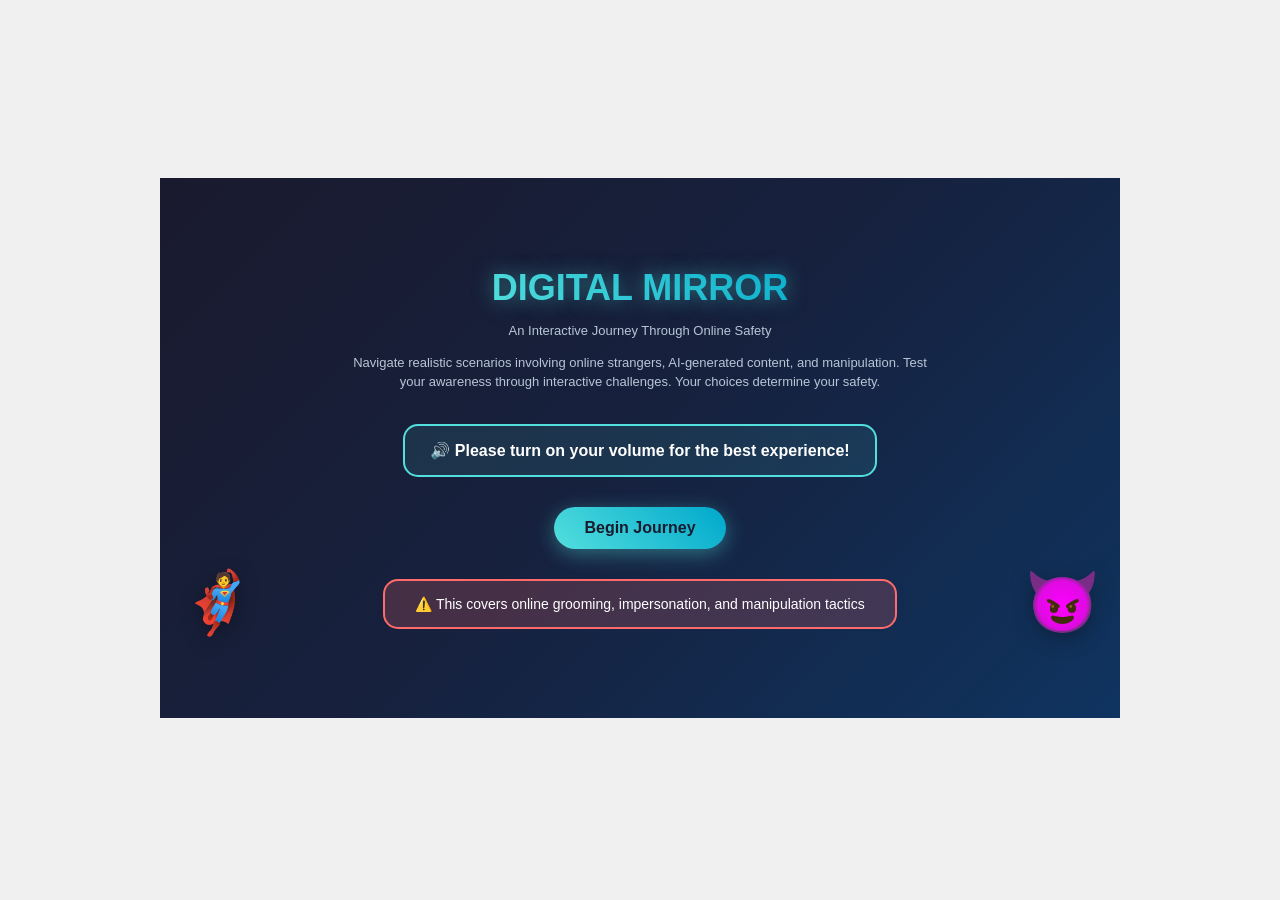
<file: index.html>
<!DOCTYPE html>
<!-- saved from url=(0050)https://fmscmd.com/xdlab/imda/iframe-template.html -->
<html lang="en"><head><meta http-equiv="Content-Type" content="text/html; charset=UTF-8">
        
        <meta name="viewport" content="width=device-width, initial-scale=1, user-scalable=yes">
        <!-- change the title accordingly-->
        <title>Digital Mirror - Online Safety Journey</title>
        
        <style>
            body{
                margin:0;
                padding:0;
                width:100vw;
                height:100vh;
                display:flex;
                justify-content: center;
                align-items: center;
                background:#F0F0F0;
                font-family: Verdana, Geneva, Tahoma, sans-serif;
                overflow:hidden;
            }
            #overlay{
                background:rgba(0,0,0,0.6);
                width:100vw;
                height:100vh;
                display: flex;
                justify-content: center;
                align-items: center;
                position:absolute;
                top:-100vh;
            }
            #overlay div{
                text-align: center;
                color: whitesmoke;
            }
            
            iframe{
                width: 960px;
                height: 540px;
                aspect-ratio: 16/9;
                border:none;
                background-color: aliceblue;
                overflow:hidden;
            }

             @media only screen 
            and (min-device-width: 375px) 
            and (orientation: portrait) { 
               /*show rotate overlay icon*/
                #overlay {
                    top:0;
                }
            }
            @media only screen 
            and (max-width: 767px) and (orientation: landscape) { 
                #container{
                    transform:scale(.6);
                }
            }
        </style>
    </head>
    <body>
        <div id="overlay"><div><svg fill="#ffffff" width="150" height="150" version="1.1" id="Capa_1" xmlns="http://www.w3.org/2000/svg" xmlns:xlink="http://www.w3.org/1999/xlink" viewBox="0 0 214.367 214.367" xml:space="preserve">
       <path d="M202.403,95.22c0,46.312-33.237,85.002-77.109,93.484v25.663l-69.76-40l69.76-40v23.494
           c27.176-7.87,47.109-32.964,47.109-62.642c0-35.962-29.258-65.22-65.22-65.22s-65.22,29.258-65.22,65.22
           c0,9.686,2.068,19.001,6.148,27.688l-27.154,12.754c-5.968-12.707-8.994-26.313-8.994-40.441C11.964,42.716,54.68,0,107.184,0
           S202.403,42.716,202.403,95.22z"></path>
       </svg><h1>Please rotate your screen</h1></div></div>
       <!-- rename your homepage or update the src below --> 
       <div id="container"><iframe src="game.html"></iframe></div>
    
</body></html>
</file>
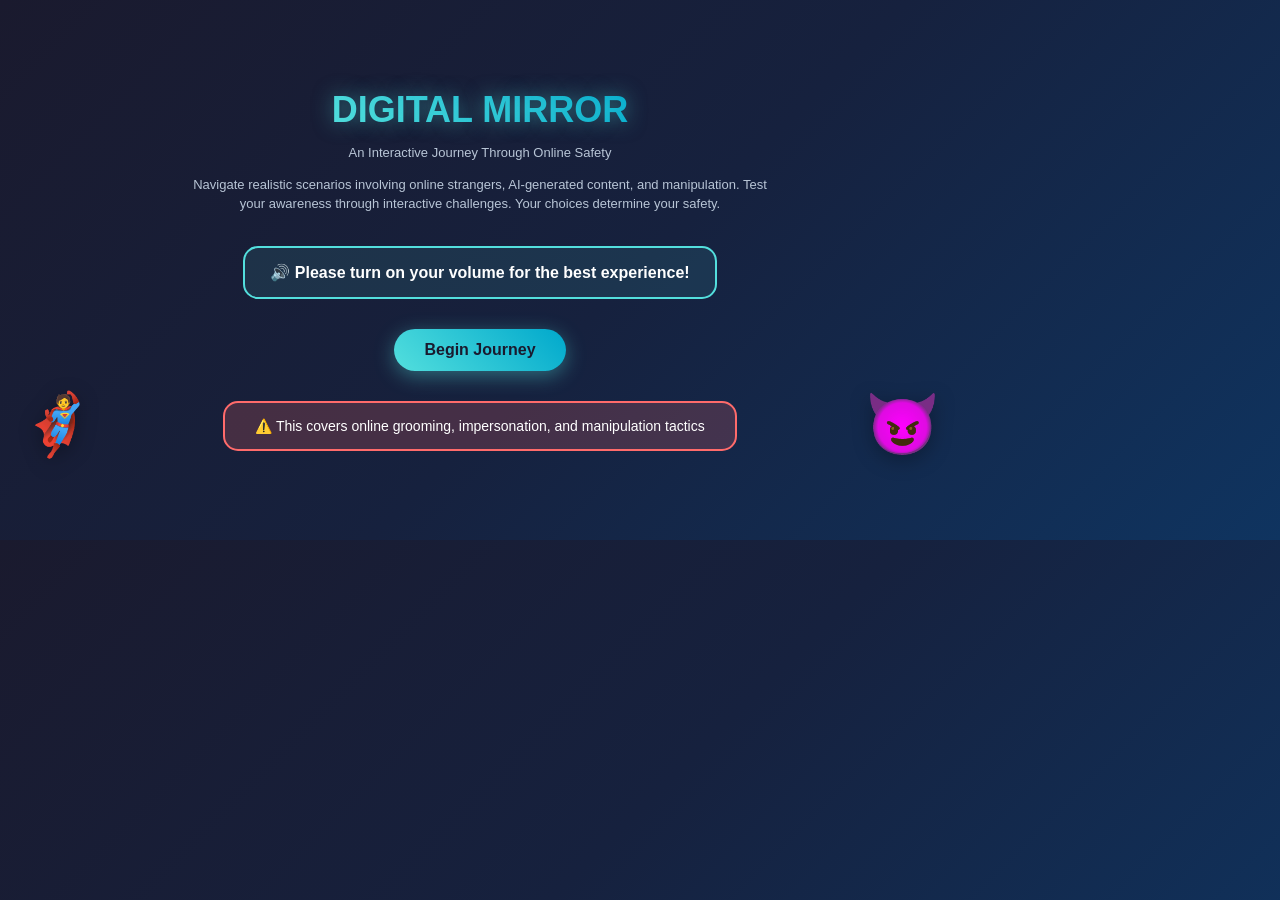
<file: game.html>
<!DOCTYPE html>
<html lang="en">
<head>
<meta charset="UTF-8">
<link href="styles.css" rel="stylesheet" type="text/css">
<meta name="viewport" content="width=device-width, initial-scale=1, user-scalable=yes">
<title>Digital Mirror - Online Safety Journey</title>
<script src="https://code.jquery.com/jquery-3.6.0.min.js"></script>
<script>
// Background Music
const BGM = {
    context: null,
    gainNode: null,
    isPlaying: false,
    oscillators: [],
    initialized: false,
    
    init() {
        if (!this.initialized) {
            try {
                this.context = new (window.AudioContext || window.webkitAudioContext)();
                this.gainNode = this.context.createGain();
                this.gainNode.gain.value = 0.06; // REDUCED volume (was 0.08)
                this.gainNode.connect(this.context.destination);
                this.initialized = true;
            } catch(e) {
                console.log("BGM not available");
            }
        }
    },
    
    start() {
        if (this.isPlaying) return;
        this.isPlaying = true;
        this.playAmbientLoop();
    },
    
    stop() {
        this.isPlaying = false;
        this.oscillators.forEach(osc => {
            try { osc.stop(); } catch(e) {}
        });
        this.oscillators = [];
    },
    
    playAmbientLoop() {
        if (!this.initialized) this.init();
        if (!this.isPlaying || !this.context) return;
        
        const notes = [261.63, 329.63, 392.00, 493.88];
        const playNote = (freq, delay, duration) => {
            setTimeout(() => {
                if (!this.isPlaying || !this.context) return;
                try {
                    const osc = this.context.createOscillator();
                    osc.connect(this.gainNode);
                    osc.frequency.value = freq;
                    osc.type = 'sine';
                    osc.start(this.context.currentTime);
                    osc.stop(this.context.currentTime + duration);
                    this.oscillators.push(osc);
                } catch(e) {
                    // Ignore audio errors
                }
            }, delay);
        };
        
        playNote(notes[0], 0, 2);
        playNote(notes[2], 1000, 2);
        playNote(notes[1], 2000, 2);
        playNote(notes[3], 3000, 2);
        
        setTimeout(() => this.playAmbientLoop(), 5000);
    }
};

// Sound Effects
const AudioManager = {
    context: null,
    initialized: false,
    init() {
        if (!this.initialized) {
            try {
                this.context = new (window.AudioContext || window.webkitAudioContext)();
                this.initialized = true;
            } catch(e) {
                console.log("Audio not available");
            }
        }
    },
    playCorrect() {
        this.playTone(800, 0.1);
        setTimeout(() => this.playTone(1000, 0.1), 100);
        setTimeout(() => this.playTone(1200, 0.15), 200);
    },
    playWrong() {
        this.playTone(300, 0.15, 'sawtooth');
        setTimeout(() => this.playTone(200, 0.2, 'sawtooth'), 100);
    },
    playClick() {
        this.playTone(600, 0.05);
    },
    playSafe() {
        this.playTone(900, 0.1);
        setTimeout(() => this.playTone(1100, 0.15), 80);
    },
    playRisky() {
        this.playTone(250, 0.2, 'square');
        setTimeout(() => this.playTone(200, 0.15, 'square'), 150);
    },
    playSuccess() {
        this.playTone(600, 0.08);
        setTimeout(() => this.playTone(800, 0.08), 80);
        setTimeout(() => this.playTone(1000, 0.08), 160);
        setTimeout(() => this.playTone(1200, 0.2), 240);
    },
    playGameOver() {
        this.playTone(500, 0.15);
        setTimeout(() => this.playTone(400, 0.15), 120);
        setTimeout(() => this.playTone(300, 0.25), 240);
    },
    playTone(frequency, duration, type = 'sine') {
        if (!this.initialized) this.init();
        if (!this.context) return;
        
        try {
            const oscillator = this.context.createOscillator();
            const gainNode = this.context.createGain();
            oscillator.connect(gainNode);
            gainNode.connect(this.context.destination);
            oscillator.frequency.value = frequency;
            oscillator.type = type;
            gainNode.gain.setValueAtTime(0.3, this.context.currentTime);
            gainNode.gain.exponentialRampToValueAtTime(0.01, this.context.currentTime + duration);
            oscillator.start(this.context.currentTime);
            oscillator.stop(this.context.currentTime + duration);
        } catch(e) {
            // Ignore audio errors
        }
    }
};

// Achievements
function saveAchievement(badge) {
    try {
        let saved = JSON.parse(localStorage.getItem('digitalMirrorAchievements') || '[]');
        if (!saved.includes(badge)) {
            saved.push(badge);
            localStorage.setItem('digitalMirrorAchievements', JSON.stringify(saved));
        }
    } catch(e) {}
}

function loadAchievements() {
    try {
        let saved = JSON.parse(localStorage.getItem('digitalMirrorAchievements') || '[]');
        if (saved.length > 0) {
            $('#previous-achievements').show();
            saved.forEach(badge => {
                $('#achievement-list').append('<div class="past-badge">' + badge + '</div>');
            });
        }
    } catch(e) {}
}

// Game State
let stage = "welcome";
let currentScene = 0;
let score = 0;
let safeChoices = 0;
let riskyChoices = 0;
let trustLevel = 100;
let currentStreak = 0;
let bestStreak = 0;
let visitedScenes = [];
let totalDecisions = 0;
let minigamesCompleted = {click: false, sequence: false, socialfeed: false, groupchat: false, dodge: false};

// Scene Data - same as before
const sceneGraph = {
    1: {
        id: 1,
        title: "A Suspicious Friend Request",
        text: "You're scrolling through social media when you receive a friend request from 'Alex_Chen2024'. The profile has professional-looking photos that seem almost TOO perfect, claims to have mutual friends, and shares your exact interests. With AI tools making it easier than ever to create convincing fake profiles, something feels off.",
        hasChat: true,
        chatSpeaker: "alex",
        chatMessages: [
            {from: "alex", text: "Hey there! 😊", delay: 1000},
            {from: "alex", text: "I saw we have a bunch of mutual friends!", delay: 2200},
            {from: "alex", text: "I love your photography posts! Are you a professional?", delay: 3800}
        ],
        hasMinigame: true,
        minigame: {
            type: "click",
            title: "⚠️ Spot the AI-Enhanced Red Flags!",
            instructions: "AI makes fake profiles MORE convincing. Click on ALL the warning signs - including AI-generated content:",
            items: [
                {icon: "🆕", label: "Account created 2 weeks ago", isRedFlag: true},
                {icon: "🤖", label: "Photos look AI-generated (too perfect/unrealistic)", isRedFlag: true},
                {icon: "👥", label: "Mutual friends don't interact with their posts", isRedFlag: true},
                {icon: "🎨", label: "Shares your exact interests (scraped from your profile)", isRedFlag: true},
                {icon: "📝", label: "Generic AI-written bio with no personal details", isRedFlag: true},
                {icon: "🌍", label: "Lists same city as you", isRedFlag: false},
                {icon: "😊", label: "Friendly profile picture", isRedFlag: false},
                {icon: "📱", label: "Active on social media", isRedFlag: false}
            ],
            requiredCorrect: 5,
            bonusPoints: 15
        },
        choices: [
            {text: "Accept the request and reply enthusiastically", points: -5, outcome: "risky", nextScene: 2, chatResponse: "Thanks! I love photography! What kind of stuff do you shoot?"},
            {text: "Politely check their profile more carefully first", points: 10, outcome: "safe", nextScene: 2, chatResponse: "Thanks for reaching out! Let me check out your page first."},
            {text: "Send them a message asking how they found you", points: 5, outcome: "neutral", nextScene: 2, chatResponse: "Hi! How did you find my profile?"},
            {text: "Ignore the request completely", points: 3, outcome: "neutral", nextScene: 2, chatResponse: null}
        ],
        outcomes: {
            risky: {title: "⚠️ AI Makes Catfishing Easier!", text: "AI tools can generate realistic photos, write convincing bios, and scrape your interests in seconds. Scammers use AI to create fake profiles that are harder to detect than ever before."},
            safe: {title: "✅ Smart Move!", text: "AI-generated content is getting more sophisticated. Always verify unknown accounts - scammers now use AI to create convincing fake profiles with realistic photos, personalized messages, and scraped information about you."},
            neutral: {title: "🤔 Cautious Approach", text: "Being cautious is good. AI makes it easier for predators to create convincing fake identities. Learning to spot AI-generated content helps you stay safe."}
        }
    },
    
    2: {
        id: 2,
        title: "The Memory Test",
        text: "Before continuing with Alex, let's test your memory of online safety principles. Remembering these patterns will help you recognize manipulation tactics when they appear.",
        hasChat: false,
        hasMinigame: true,
        minigame: {
            type: "sequence",
            title: "🧠 Safety Pattern Recognition",
            instructions: "Watch the sequence of safety symbols light up, then repeat the pattern exactly. Complete 3 rounds to prove you're paying attention to warning signs!",
            roundsRequired: 3,
            bonusPoints: 20,
            showBeforeGame: true  // Show choice before minigame
        },
        choices: [
            {text: "Start the memory challenge", points: 0, outcome: "safe", nextScene: 11, chatResponse: null}
        ],
        outcomes: {
            safe: {title: "🎯 Memory Strengthened", text: "Strong pattern recognition helps you identify when someone's behavior doesn't add up. Trust these mental warning signals!"}
        }
    },
    
    3: {
        id: 3,
        title: "AI-Powered Personalization Attack",
        text: "After analyzing your public posts with AI, Alex begins asking targeted personal questions. They know your school schedule, your hobbies, even your daily routine - all scraped and analyzed by AI tools. This personalized approach makes the manipulation feel more trustworthy.",
        hasChat: true,
        chatSpeaker: "alex",
        chatMessages: [
            {from: "alex", text: "So where do you go to school?", delay: 900},
            {from: "alex", text: "What time do you usually get home?", delay: 2100},
            {from: "alex", text: "Are your parents around a lot? 😊", delay: 3500}
        ],
        choices: [
            {text: "Answer all their questions honestly", points: -10, outcome: "risky", nextScene: 4, chatResponse: "I go to Central High, usually home by 3pm, parents work late most days."},
            {text: "Give vague answers and change the subject", points: 10, outcome: "safe", nextScene: 4, chatResponse: "I'd rather not share that. Want to talk about photography instead?"},
            {text: "Ask them why they want to know", points: 8, outcome: "safe", nextScene: 4, chatResponse: "That's pretty personal... why do you need to know all that?"},
            {text: "Stop responding entirely", points: 5, outcome: "neutral", nextScene: 4, chatResponse: null}
        ],
        outcomes: {
            risky: {title: "🚨 AI-Enhanced Stalking!", text: "You just gave dangerous info to someone using AI to analyze your profile! Predators use AI to scrape public data, predict your patterns, and ask targeted questions. AI makes surveillance and stalking easier and more effective."},
            safe: {title: "✅ Great Boundaries!", text: "You recognized AI-powered social engineering! Scammers use AI to analyze your posts, learn your habits, and craft personalized messages. The more they know, the more convincing their manipulation becomes."},
            neutral: {title: "🤔 Ghosting Works", text: "When someone uses AI-scraped data to ask overly personal questions, stopping communication is the right choice."}
        }
    },
    
    4: {
        id: 4,
        title: "The Pressure Intensifies",
        text: "Alex isn't taking no for an answer. They're getting more insistent, messaging repeatedly, and using guilt tactics to try to make you feel bad for not sharing personal information.",
        hasChat: true,
        chatSpeaker: "alex",
        chatMessages: [
            {from: "alex", text: "Come on, I thought we were friends!", delay: 800},
            {from: "alex", text: "You're being really paranoid...", delay: 1900},
            {from: "alex", text: "I'm just trying to get to know you better. Why won't you trust me?", delay: 3200}
        ],
        hasMinigame: true,
        minigame: {
            type: "dodge",
            title: "⚡ Catch the Truth!",
            instructions: "Alex is bombarding you with pressure tactics! Use arrow keys ← → to move your basket and catch GREEN truths (healthy boundaries). Avoid RED manipulation (lies/pressure). Collect 8 truths while protecting your 3 lives!",
            duration: 30,
            requiredScore: 8,
            lives: 3,
            bonusPoints: 20
        },
        choices: [
            {text: "Give in to the pressure and share your location", points: -10, outcome: "risky", nextScene: 5, chatResponse: "Okay fine, I live on Maple Street near the mall."},
            {text: "Set firm boundaries and explain why", points: 12, outcome: "safe", nextScene: 6, chatResponse: "I don't share personal info with people I just met online. That's not being paranoid, that's being safe."},
            {text: "Block them immediately without explanation", points: 10, outcome: "safe", nextScene: 7, chatResponse: null},
            {text: "Ask a trusted adult for advice first", points: 15, outcome: "safe", nextScene: 8, chatResponse: null}
        ],
        outcomes: {
            risky: {title: "🚨 Manipulation Success!", text: "Guilt is a manipulation tactic. You gave in to pressure and shared dangerous information. Predators use guilt to break down your boundaries."},
            safe: {title: "✅ Boundaries Maintained!", text: "You recognized manipulation and stood firm. Explaining your reasoning educates them and shows confidence in your decision."}
        }
    },
    
    5: {
        id: 5,
        title: "The Trap Springs",
        text: "After getting your location, Alex immediately escalates. They ask for photos, your exact address, and suggest meeting up 'right now' - all major red flags that this person has dangerous intentions.",
        hasChat: true,
        chatSpeaker: "alex",
        chatMessages: [
            {from: "alex", text: "Perfect! I know that area!", delay: 900},
            {from: "alex", text: "Send me some photos of yourself?", delay: 2100},
            {from: "alex", text: "Actually, I'm nearby now. What's your exact address? Let's meet up!", delay: 3600}
        ],
        choices: [
            {text: "Give them more information", points: -15, outcome: "risky", nextScene: 9, chatResponse: "Sure, I'm at 123 Maple St, apartment 4B."},
            {text: "Realize the danger and block immediately", points: 10, outcome: "safe", nextScene: 10, chatResponse: null},
            {text: "Tell them you're not comfortable and report them", points: 12, outcome: "safe", nextScene: 10, chatResponse: "This is making me very uncomfortable. I'm reporting you."}
        ],
        outcomes: {
            risky: {title: "🚨 EXTREME DANGER!", text: "You gave your exact address to a stranger showing predatory behavior! In real life, this requires immediate action: tell trusted adults, alert authorities, change your routine. This is a stalking situation."},
            safe: {title: "✅ Crisis Averted!", text: "You recognized the escalation and took action. Blocking and reporting are the correct responses when someone shows predatory behavior."}
        }
    },
    
    6: {
        id: 6,
        title: "Explaining Your Boundaries",
        text: "You clearly explained why you won't share personal information. Alex responds with more manipulation, trying different tactics to wear down your defenses.",
        hasChat: true,
        chatSpeaker: "alex",
        chatMessages: [
            {from: "alex", text: "Wow, that's really rude.", delay: 900},
            {from: "alex", text: "I thought you were cool but I guess not.", delay: 2000},
            {from: "alex", text: "Fine, forget I asked. 🙄", delay: 3200}
        ],
        choices: [
            {text: "Apologize and reconsider", points: -10, outcome: "risky", nextScene: 5, chatResponse: "Sorry, maybe I was being too harsh..."},
            {text: "Stand firm and block them", points: 15, outcome: "safe", nextScene: 10, chatResponse: null},
            {text: "Explain one more time calmly", points: 8, outcome: "neutral", nextScene: 7, chatResponse: "I'm not trying to be rude. I'm just being careful online, which is smart."},
            {text: "Screenshot everything and report", points: 15, outcome: "safe", nextScene: 10, chatResponse: null}
        ],
        outcomes: {
            risky: {title: "🚨 Guilt Worked!", text: "They made you doubt yourself! This is manipulation - making YOU feel bad for protecting yourself. Never apologize for healthy boundaries."},
            safe: {title: "✅ Firm Boundaries!", text: "When someone responds to boundaries with guilt-tripping, that confirms they had bad intentions. You did the right thing."},
            neutral: {title: "🤔 Still Engaging", text: "You don't owe manipulators explanations. Sometimes it's better to block without further engagement."}
        }
    },
    
    7: {
        id: 7,
        title: "Continued Harassment",
        text: "Even after you stopped responding, Alex creates new accounts and continues messaging. They're commenting on your posts, finding you on different platforms, and won't take no for an answer.",
        hasChat: true,
        chatSpeaker: "alex",
        chatMessages: [
            {from: "alex", text: "Why are you ignoring me?", delay: 800},
            {from: "alex", text: "I made a new account since you blocked me.", delay: 1900},
            {from: "alex", text: "You can't just ignore people. That's mean.", delay: 3100}
        ],
        choices: [
            {text: "Engage and try to make them stop", points: -5, outcome: "risky", nextScene: 5, chatResponse: "I blocked you because you made me uncomfortable. Please leave me alone."},
            {text: "Block all accounts and report for harassment", points: 15, outcome: "safe", nextScene: 10, chatResponse: null},
            {text: "Tell a trusted adult and show them the messages", points: 15, outcome: "safe", nextScene: 8, chatResponse: null},
            {text: "Document everything and contact authorities", points: 15, outcome: "safe", nextScene: 10, chatResponse: null}
        ],
        outcomes: {
            risky: {title: "⚠️ Feeding the Behavior", text: "Engaging with harassers encourages them. ANY response - even negative - gives them what they want: your attention."},
            safe: {title: "✅ Proper Response!", text: "Creating multiple accounts to contact someone who blocked you is serious harassment. Reporting and documenting is the correct response."}
        }
    },
    
    8: {
        id: 8,
        title: "Getting Help",
        text: "You wisely decided to talk to a trusted adult about the situation. They help you understand this is serious harassment and take appropriate action to protect you.",
        hasChat: false,
        choices: [
            {text: "Work with them to report and document everything", points: 15, outcome: "safe", nextScene: 10, chatResponse: null},
            {text: "Follow their advice on blocking and privacy settings", points: 12, outcome: "safe", nextScene: 10, chatResponse: null},
            {text: "Feel embarrassed and minimize what happened", points: 0, outcome: "neutral", nextScene: 10, chatResponse: null}
        ],
        outcomes: {
            safe: {title: "✅ Asking for Help!", text: "Telling a trusted adult is the RIGHT decision when dealing with online harassment. You recognized when a situation was beyond your ability to handle alone."},
            neutral: {title: "🤔 Don't Minimize", text: "What happened to you was serious. Never feel embarrassed about being targeted by a predator - it's not your fault."}
        }
    },
    
    9: {
        id: 9,
        title: "Dangerous Situation",
        text: "You shared too much information with a stranger. This is now a dangerous real-world situation that requires immediate action from trusted adults and possibly authorities.",
        hasChat: false,
        isEnding: true,
        choices: [
            {text: "Tell parents/guardians immediately", points: 5, outcome: "safe", nextScene: null}
        ],
        outcomes: {
            safe: {title: "⚠️ EMERGENCY RESPONSE NEEDED", text: "In real life: Tell trusted adults immediately, report to authorities with all evidence, change your routines, never go places alone, increase home security. You made dangerous mistakes, but taking immediate action now can help protect you."}
        }
    },
    
    10: {
        id: 10,
        title: "Safety Achieved",
        text: "You successfully protected yourself from an online predator! Your awareness of red flags, strong boundaries, and quick action kept you safe. You also helped protect others by reporting the account.",
        hasChat: false,
        isEnding: true,
        choices: [
            {text: "Review what I learned", points: 10, outcome: "safe", nextScene: null}
        ],
        outcomes: {
            safe: {title: "🎓 Digital Safety Expert!", text: "Congratulations! You demonstrated excellent online safety awareness, maintained firm boundaries under pressure, and protected both yourself and your community. These skills are essential for staying safe online."}
        }
    },
    
    11: {
        id: 11,
        title: "Investigating Alex's AI-Generated Content",
        text: "Before going further, you check Alex's social media more carefully. Looking through their posts, you notice AI-generated photos and text that seem too perfect. Generative AI makes it easy for scammers to create vast amounts of convincing fake content.",
        hasChat: false,
        hasMinigame: true,
        minigame: {
            type: "socialfeed",
            title: "📱 Spot the AI-Generated Fakes!",
            instructions: "Click on the 3 posts that show signs of AI-generated content or manipulation!",
            posts: [
                {name: "Alex Chen", time: "2 hours ago", content: "Just back from Paris! The Eiffel Tower was breathtaking 📸✨", image: "🗼", tags: ["AI-generated travel photo", "New account with expensive trips"], isSuspicious: true},
                {name: "Alex Chen", time: "1 day ago", content: "Morning coffee ☕", image: "☕", tags: [], isSuspicious: false},
                {name: "Alex Chen", time: "3 days ago", content: "I'm passionate about connecting with amazing people in my area! Share your location so we can meet and create memories together!", image: "👥", tags: ["AI-written overly friendly text", "Asking for addresses"], isSuspicious: true},
                {name: "Alex Chen", time: "5 days ago", content: "Beautiful sunset 🌅", image: "🌅", tags: [], isSuspicious: false},
                {name: "Alex Chen", time: "1 week ago", content: "Explore my curated photography collection! Click here for an immersive visual experience: bit.ly/def-not-malware", image: "📸", tags: ["AI-generated marketing copy", "Suspicious shortened links"], isSuspicious: true},
                {name: "Alex Chen", time: "1 week ago", content: "Park walk 🌳", image: "🌳", tags: [], isSuspicious: false}
            ],
            requiredCorrect: 3,
            bonusPoints: 20
        },
        choices: [
            {text: "Continue investigating", points: 0, outcome: "safe", nextScene: 12, chatResponse: null}
        ],
        outcomes: {
            safe: {title: "🔍 AI Detection Skills!", text: "You identified AI-generated content! Scammers use AI to mass-produce fake posts, photos, and text that look realistic. AI makes it cheaper and faster to create fake accounts at scale - one person can now manage hundreds of convincing fake profiles."}
        }
    },
    
    12: {
        id: 12,
        title: "Friends' Warning About AI Deepfakes",
        text: "Your friends create a group chat with urgent information. They discovered Alex is using AI-generated photos and might even attempt voice or video calls with deepfake technology. AI makes impersonation more convincing than ever.",
        hasChat: false,
        hasMinigame: true,
        minigame: {
            type: "groupchat",
            title: "💬 AI Deepfake Warning!",
            instructions: "Read the group chat about AI-powered deception, then answer the questions!",
            messages: [
                {from: "friend1", name: "Sarah", text: "Everyone! Did Alex add you too?", delay: 500},
                {from: "friend2", name: "Mike", text: "Yes! Who is this person??", delay: 1200},
                {from: "friend1", name: "Sarah", text: "I reverse-image searched their photos - they're AI-generated! I've NEVER met them!", delay: 2000},
                {from: "you", name: "You", text: "What?! They said you were friends!", delay: 2800},
                {from: "friend1", name: "Sarah", text: "LIES. They're using AI to create fake profiles. Could even use deepfake video calls!", delay: 3600},
                {from: "friend2", name: "Mike", text: "They asked where I live and my schedule. Classic predator using AI tools.", delay: 4400},
                {from: "alex", name: "Alex", text: "Hey everyone! Let's video chat soon! 😊", delay: 5200},
                {from: "friend1", name: "Sarah", text: "DON'T video call! AI deepfakes can impersonate anyone. Block and report NOW.", delay: 6000}
            ],
            questions: [
                {question: "What AI threat did Sarah discover?", options: [{text: "AI-generated profile photos", isCorrect: true}, {text: "Alex likes AI", isCorrect: false}, {text: "AI translation errors", isCorrect: false}, {text: "AI art posts", isCorrect: false}]},
                {question: "Why is video calling risky here?", options: [{text: "AI deepfakes can fake video calls", isCorrect: true}, {text: "Bad internet connection", isCorrect: false}, {text: "Camera might break", isCorrect: false}, {text: "Too expensive", isCorrect: false}]},
                {question: "What should you do?", options: [{text: "Block immediately - AI makes fakes convincing", isCorrect: true}, {text: "Video call to verify", isCorrect: false}, {text: "Ask more questions", isCorrect: false}, {text: "Ignore the warnings", isCorrect: false}]}
            ],
            bonusPoints: 25
        },
        choices: [
            {text: "Block Alex and warn others about AI threats", points: 15, outcome: "safe", nextScene: 3, chatResponse: null}
        ],
        outcomes: {
            safe: {title: "✅ AI Awareness Saves You!", text: "Your friends identified AI-generated content! Predators now use AI to create fake photos, videos, and even voice calls. Deepfake technology makes it possible to impersonate anyone - never trust video calls from strangers. Always verify through trusted channels first."}
        }
    },
};

// Chat Simulation
function simulateChat(messages, container, speaker, callback) {
    let messageIndex = 0;
    function sendNext() {
        if (messageIndex >= messages.length) {
            if (callback) setTimeout(callback, 400);
            return;
        }
        const msg = messages[messageIndex];
        if (msg.from === "alex" || msg.from === "sarah") {
            showTyping(container);
            setTimeout(() => {
                hideTyping(container);
                addMessage(msg.from, msg.text, container);
                messageIndex++;
                sendNext();
            }, msg.delay || 1000);
        } else {
            addMessage(msg.from, msg.text, container);
            messageIndex++;
            setTimeout(sendNext, 400);
        }
    }
    sendNext();
}

function showTyping(container) {
    const indicator = $("<div class='chat-message alex' id='typing-indicator'><div class='typing-indicator'><div class='typing-dot'></div><div class='typing-dot'></div><div class='typing-dot'></div></div></div>");
    container.append(indicator);
    container.scrollTop(container[0].scrollHeight);
}

function hideTyping(container) {
    container.find("#typing-indicator").remove();
}

function addMessage(from, text, container) {
    const msg = $("<div class='chat-message'></div>").addClass(from);
    msg.append("<div class='message-bubble'>" + text + "</div>");
    container.append(msg);
    container.scrollTop(container[0].scrollHeight);
}

// MINIGAME 1: CLICK TO FIND
function launchClickGame(minigame, onComplete) {
    AudioManager.playClick();
    const overlay = $("<div class='minigame-overlay active'></div>");
    const container = $("<div class='minigame-container'></div>");
    
    container.append("<div class='minigame-title'>" + minigame.title + "</div>");
    container.append("<div class='minigame-instructions'>" + minigame.instructions + "</div>");
    
    const grid = $("<div class='minigame-grid'></div>");
    let correctClicks = 0;
    const clickedItems = new Set();
    const totalRedFlags = minigame.items.filter(i => i.isRedFlag).length;
    
    // SHUFFLE items so red flags aren't all at the top
    const shuffledItems = minigame.items.slice().sort(() => Math.random() - 0.5);
    
    shuffledItems.forEach((item, index) => {
        const itemDiv = $("<div class='minigame-item'></div>");
        itemDiv.append("<div class='minigame-icon'>" + item.icon + "</div>");
        itemDiv.append("<div class='minigame-label'>" + item.label + "</div>");
        
        itemDiv.on("click", function() {
            if (clickedItems.has(index)) return;
            clickedItems.add(index);
            
            if (item.isRedFlag) {
                itemDiv.addClass("correct");
                correctClicks++;
                AudioManager.playCorrect();
                $("#mg-score").text(correctClicks);
                
                if (correctClicks === totalRedFlags) {
                    setTimeout(() => {
                        minigamesCompleted.click = true;
                        completeMinigame(true, minigame, container, onComplete);
                    }, 300); // REDUCED from 600ms
                }
            } else {
                itemDiv.addClass("wrong");
                AudioManager.playWrong();
                setTimeout(() => {
                    itemDiv.removeClass("wrong");
                    clickedItems.delete(index);
                }, 500);
            }
        });
        
        grid.append(itemDiv);
    });
    
    container.append(grid);
    container.append("<div class='minigame-score'>Found: <span id='mg-score'>0</span>/" + totalRedFlags + " red flags</div>");
    overlay.append(container);
    $("body").append(overlay);
}

// MINIGAME 2: SEQUENCE MEMORY
function launchSequenceGame(minigame, onComplete) {
    AudioManager.playClick();
    const overlay = $("<div class='minigame-overlay active'></div>");
    const container = $("<div class='minigame-container'></div>");
    
    container.append("<div class='minigame-title'>" + minigame.title + "</div>");
    container.append("<div class='minigame-instructions'>" + minigame.instructions + "</div>");
    
    const gameArea = $("<div class='sequence-game'></div>");
    const display = $("<div class='sequence-display' id='seq-display'>Get ready...</div>");
    const buttons = $("<div class='sequence-buttons'></div>");
    
    const symbols = ["⚠️", "🚫", "🔒", "👁️"];
    symbols.forEach((symbol, idx) => {
        const btn = $("<button class='sequence-btn' data-idx='" + idx + "'>" + symbol + "</button>");
        buttons.append(btn);
    });
    
    gameArea.append(display, buttons);
    container.append(gameArea);
    overlay.append(container);
    $("body").append(overlay);
    
    let sequence = [];
    let playerSequence = [];
    let roundsWon = 0;
    let isPlaying = false;
    
    function playSequence() {
        isPlaying = true;
        sequence.push(Math.floor(Math.random() * 4));
        $("#seq-display").html("Round " + (roundsWon + 1) + " - Watch the pattern!");
        playerSequence = [];
        
        let delay = 0;
        sequence.forEach((idx) => {
            setTimeout(() => {
                $(".sequence-btn[data-idx='" + idx + "']").addClass("flash");
                AudioManager.playClick();
                setTimeout(() => {
                    $(".sequence-btn[data-idx='" + idx + "']").removeClass("flash");
                }, 500);
            }, delay);
            delay += 900;
        });
        
        setTimeout(() => {
            isPlaying = false;
            $("#seq-display").html("Your turn! Click the pattern in order.");
        }, delay + 600);
    }
    
    $(".sequence-btn").on("click", function() {
        if (isPlaying) return;
        
        const idx = parseInt($(this).data("idx"));
        playerSequence.push(idx);
        AudioManager.playClick();
        
        const currentStep = playerSequence.length - 1;
        if (playerSequence[currentStep] !== sequence[currentStep]) {
            $(".sequence-btn").addClass("wrong");
            AudioManager.playWrong();
            setTimeout(() => {
                $(".sequence-btn").removeClass("wrong");
                $("#seq-display").html("Wrong! Starting over from round 1...");
                sequence = [];
                roundsWon = 0;
                setTimeout(() => playSequence(), 2000);
            }, 800);
            return;
        }
        
        if (playerSequence.length === sequence.length) {
            roundsWon++;
            AudioManager.playCorrect();
            
            if (roundsWon >= minigame.roundsRequired) {
                setTimeout(() => {
                    minigamesCompleted.sequence = true;
                    completeMinigame(true, minigame, container, onComplete);
                }, 700);
            } else {
                $("#seq-display").html("Correct! Round " + (roundsWon + 1) + " coming up...");
                setTimeout(() => playSequence(), 2000);
            }
        }
    });
    
    setTimeout(() => playSequence(), 1500);
}

// MINIGAME 3: DODGE GAME (BASKET VERSION - Catch falling objects)
function launchDodgeGame(minigame, onComplete) {
    AudioManager.playClick();
    const overlay = $("<div class='minigame-overlay active'></div>");
    const container = $("<div class='minigame-container'></div>");
    
    container.append("<div class='minigame-title'>" + minigame.title + "</div>");
    container.append("<div class='minigame-instructions'>" + minigame.instructions.replace('dodge', 'catch').replace('Dodge', 'Catch') + "</div>");
    
    const gameArea = $("<div class='dodge-game'></div>");
    const basket = $("<div class='dodge-player'>🧺</div>"); // BASKET EMOJI
    
    // Hearts display
    const heartsHtml = "<div class='dodge-lives'>" +
        "<span class='heart' id='heart-1'>❤️</span>" +
        "<span class='heart' id='heart-2'>❤️</span>" +
        "<span class='heart' id='heart-3'>❤️</span>" +
        "</div>";
    
    const hud = $("<div class='dodge-hud'>" + heartsHtml + "<div>Truths: <span id='dodge-score'>0</span></div><div>Time: <span id='dodge-time'>" + minigame.duration + "</span></div></div>");
    
    gameArea.append(hud, basket);
    container.append(gameArea);
    overlay.append(container);
    $("body").append(overlay);
    
    let basketX = 50;
    let dodgeScore = 0;
    let timeLeft = minigame.duration;
    let lives = minigame.lives;
    let gameActive = true;
    let fallingObjects = [];
    let keysPressed = {};
    
    // Smooth continuous movement with keyboard
    $(document).on('keydown.dodge', function(e) {
        if (!gameActive) return;
        e.preventDefault();
        keysPressed[e.keyCode] = true;
    });
    
    $(document).on('keyup.dodge', function(e) {
        keysPressed[e.keyCode] = false;
    });
    
    // Continuous movement loop for smooth control
    const moveInterval = setInterval(() => {
        if (!gameActive) return;
        
        if (keysPressed[37]) { // Left arrow
            basketX = Math.max(0, basketX - 2);
            basket.css('left', basketX + '%');
        }
        if (keysPressed[39]) { // Right arrow
            basketX = Math.min(90, basketX + 2);
            basket.css('left', basketX + '%');
        }
    }, 16); // ~60fps
    
    // Spawn objects - EQUAL MIX (50% green, 50% red)
    const spawnInterval = setInterval(() => {
        if (!gameActive) return;
        const isSafe = Math.random() > 0.5; // 50% chance each
        const obj = $("<div class='" + (isSafe ? "dodge-safe-info" : "dodge-threat") + "'></div>");
        const leftPos = Math.random() * 90;
        const fallSpeed = 2500 + Math.random() * 1500;
        
        obj.css({
            left: leftPos + '%',
            top: '-50px'
        });
        obj.data('caught', false); // Mark as not caught yet
        
        gameArea.append(obj);
        fallingObjects.push(obj);
        
        // Animate falling
        obj.animate({top: '450px'}, fallSpeed, 'linear', function() {
            obj.remove();
            const index = fallingObjects.indexOf(obj);
            if (index > -1) fallingObjects.splice(index, 1);
        });
    }, 1000);
    
    // INSTANT collision detection - catches objects as soon as they touch basket
    const checkInterval = setInterval(() => {
        if (!gameActive) return;
        
        const basketPos = basket.position();
        const basketLeft = basketPos.left;
        const basketRight = basketLeft + 80; // basket width
        const basketTop = basketPos.top;
        const basketBottom = basketTop + 60; // basket height
        
        fallingObjects.forEach(obj => {
            if (!obj || !obj.position || obj.data('caught')) return;
            
            const objPos = obj.position();
            const objLeft = objPos.left;
            const objRight = objLeft + (obj.hasClass('dodge-safe-info') ? 30 : 35);
            const objTop = objPos.top;
            const objBottom = objTop + (obj.hasClass('dodge-safe-info') ? 30 : 35);
            
            // Check if object overlaps with basket (INSTANT detection)
            if (objRight > basketLeft && objLeft < basketRight && 
                objBottom > basketTop && objTop < basketBottom) {
                
                obj.data('caught', true); // Mark as caught to prevent double-counting
                
                if (obj.hasClass('dodge-safe-info')) {
                    // GREEN BALL - Add point instantly
                    dodgeScore++;
                    $('#dodge-score').text(dodgeScore);
                    AudioManager.playCorrect();
                    obj.stop().fadeOut(200, function() {
                        obj.remove();
                        const index = fallingObjects.indexOf(obj);
                        if (index > -1) fallingObjects.splice(index, 1);
                    });
                    
                    if (dodgeScore >= minigame.requiredScore) {
                        endDodgeGame(true);
                    }
                } else if (obj.hasClass('dodge-threat')) {
                    // RED BOX - Lose life instantly
                    lives--;
                    // FIXED: Hearts disappear left to right
                    // lives=2 (lost 1) → lose heart-1 (leftmost)
                    // lives=1 (lost 2) → lose heart-2 (middle)
                    // lives=0 (lost 3) → lose heart-3 (rightmost)
                    const heartToLose = 3 - lives;
                    $('#heart-' + heartToLose).addClass('lost');
                    AudioManager.playWrong();
                    obj.stop().fadeOut(200, function() {
                        obj.remove();
                        const index = fallingObjects.indexOf(obj);
                        if (index > -1) fallingObjects.splice(index, 1);
                    });
                    
                    if (lives <= 0) {
                        endDodgeGame(false);
                    }
                }
            }
        });
    }, 16); // Check every frame (~60fps) for instant response
    
    // Timer
    const timerInterval = setInterval(() => {
        if (!gameActive) return;
        timeLeft--;
        $('#dodge-time').text(timeLeft);
        if (timeLeft <= 0) {
            endDodgeGame(dodgeScore >= minigame.requiredScore);
        }
    }, 1000);
    
    function endDodgeGame(success) {
        gameActive = false;
        clearInterval(spawnInterval);
        clearInterval(checkInterval);
        clearInterval(timerInterval);
        clearInterval(moveInterval);
        $(document).off('keydown.dodge');
        $(document).off('keyup.dodge');
        keysPressed = {};
        
        // Clean up all falling objects
        fallingObjects.forEach(obj => obj.stop().remove());
        fallingObjects = [];
        
        if (success) {
            minigamesCompleted.dodge = true;
        }
        
        completeMinigame(success, minigame, container, onComplete);
    }
}

// Complete minigame
function completeMinigame(success, minigame, container, callback) {
    if (success) {
        AudioManager.playSuccess();
        score += minigame.bonusPoints;
        safeChoices++;
    }
    
    const resultDiv = $("<div class='minigame-score " + (success ? "success" : "") + "'></div>");
    resultDiv.html("<div style='font-size: 40px; margin-bottom: 15px;'>" + (success ? "🎉 ✨ 🏆" : "😅 Try Again!") + "</div><div style='font-size: 20px; font-weight: bold; margin-bottom: 10px;'>" + (success ? "Challenge Complete!" : "You can do it!") + "</div><div>" + (success ? "+" + minigame.bonusPoints + " bonus points!" : "Keep trying to pass this challenge.") + "</div>");
    
    const btn = $("<button class='minigame-btn'>" + (success ? "Continue →" : "Retry Challenge") + "</button>");
    btn.on("click", function() {
        AudioManager.playClick();
        if (success) {
            $(".minigame-overlay").remove();
            if (callback) callback();
        } else {
            $(".minigame-overlay").remove();
            if (minigame.type === "click") launchClickGame(minigame, callback);
            else if (minigame.type === "sequence") launchSequenceGame(minigame, callback);
            else if (minigame.type === "dodge") launchDodgeGame(minigame, callback);
        }
    });
    
    resultDiv.append(btn);
    container.find(".minigame-grid, .minigame-score, .dodge-game, .sequence-game, .social-feed-game, .group-chat-game, .feed-counter").remove();
    container.append(resultDiv);
    container.scrollTop(0);
}

// Game Core
$(document).ready(function() {
    loadAchievements();
    
    // Initialize audio IMMEDIATELY on page load
    AudioManager.init();
    BGM.init();
    
    $(document).on("click", ".btn", function() {
        // Resume audio context on first user interaction (browser requirement)
        if (AudioManager.context && AudioManager.context.state === 'suspended') {
            AudioManager.context.resume();
        }
        if (BGM.context && BGM.context.state === 'suspended') {
            BGM.context.resume();
        }
        
        AudioManager.playClick();
        if (stage === "welcome") {
            BGM.start();
            startGame();
        }
    });
    
    $(document).on("click", ".choice-btn, .chat-response-btn", function() {
        AudioManager.playClick();
        handleChoice($(this).data("choice"));
    });
    
    $(document).on("click", ".continue-btn", function() {
        AudioManager.playClick();
        nextScene();
    });
});

function startGame() {
    $("#welcome").fadeOut(500);
    $("#screen").fadeIn(500);
    stage = "playing";
    score = 0;
    safeChoices = 0;
    riskyChoices = 0;
    trustLevel = 100;
    currentStreak = 0;
    bestStreak = 0;
    visitedScenes = [];
    totalDecisions = 0;
    minigamesCompleted = {click: false, dodge: false, sequence: false};
    loadScene(1);
}

function loadScene(sceneId) {
    const scene = sceneGraph[sceneId];
    if (!scene) {
        showResults();
        return;
    }
    
    currentScene = sceneId;
    visitedScenes.push(sceneId);
    
    const progress = (visitedScenes.length / 10) * 100;
    $("#progress-bar-fill").css("width", progress + "%");
    $("#progress-text").html("Scene " + visitedScenes.length);
    
    let html = "<h2 class='scene-title'>" + scene.title + "</h2><p class='scene-text'>" + scene.text + "</p>";
    
    $("#story-content").html(html).scrollTop(0);
    updateTrustMeter();
    
    if (currentStreak >= 2) {
        $("#streak-display").addClass("active").html("🔥 " + currentStreak);
    } else {
        $("#streak-display").removeClass("active");
    }
    
    if (scene.hasChat && scene.chatMessages) {
        const chatContainer = $("<div class='chat-container'></div>");
        const speaker = scene.chatSpeaker || "alex";
        const speakerName = speaker === "sarah" ? "Sarah" : "Alex Chen";
        const avatarClass = speaker === "sarah" ? "chat-avatar sarah" : "chat-avatar";
        
        const header = $("<div class='chat-header'><div class='" + avatarClass + "'>👤</div><div class='chat-info'><div class='chat-name'>" + speakerName + "</div><div class='chat-status'>● Active</div></div></div>");
        const messages = $("<div class='chat-messages'></div>");
        chatContainer.append(header, messages);
        $("#story-content").append(chatContainer);
        
        simulateChat(scene.chatMessages, messages, speaker, function() {
            if (scene.hasMinigame) {
                // LONGER PAUSE before first minigame (3 seconds)
                setTimeout(() => {
                    launchMinigameByType(scene.minigame, () => showChoices(scene));
                }, 3000);
            } else {
                showChoices(scene);
            }
        });
    } else {
        if (scene.hasMinigame) {
            // Check if we should show choices before minigame
            if (scene.minigame.showBeforeGame) {
                showChoices(scene);
            } else {
                // JUMP STRAIGHT INTO MINIGAME (no chat to read)
                launchMinigameByType(scene.minigame, () => showChoices(scene));
            }
        } else {
            showChoices(scene);
        }
    }
}

function launchMinigameByType(minigame, callback) {
    if (minigame.type === "click") launchClickGame(minigame, callback);
    else if (minigame.type === "sequence") launchSequenceGame(minigame, callback);
    else if (minigame.type === "socialfeed") launchSocialFeedGame(minigame, callback);
    else if (minigame.type === "groupchat") launchGroupChatGame(minigame, callback);
    else if (minigame.type === "dodge") launchDodgeGame(minigame, callback);
}

function showChoices(scene) {
    if (scene.hasChat) {
        const responses = $("<div class='chat-responses'></div>");
        scene.choices.forEach((choice, index) => {
            const btn = $("<button class='chat-response-btn' data-choice='" + index + "'><span class='response-icon'>" + (choice.chatResponse ? "💬" : "🚫") + "</span><span>" + choice.text + "</span></button>");
            responses.append(btn);
        });
        $(".chat-container").append(responses);
    } else {
        const choicesDiv = $("<div class='choices'></div>");
        scene.choices.forEach((choice, index) => {
            const btn = $("<button class='choice-btn' data-choice='" + index + "'><span class='choice-icon'>➤</span><span>" + choice.text + "</span></button>");
            choicesDiv.append(btn);
        });
        $("#story-content").append(choicesDiv);
    }
}

function handleChoice(index) {
    const scene = sceneGraph[currentScene];
    const choice = scene.choices[index];
    const outcome = scene.outcomes[choice.outcome];
    
    // Special handling for scene 2 - launch minigame before showing outcome
    if (scene.id === 2 && scene.hasMinigame) {
        $(".choices, .chat-responses").fadeOut(200, function() {
            launchMinigameByType(scene.minigame, () => {
                // After minigame, continue with normal choice handling
                processChoice(scene, choice, outcome);
            });
        });
        return;
    }
    
    // Normal choice processing
    processChoice(scene, choice, outcome);
}

function processChoice(scene, choice, outcome) {
    totalDecisions++;
    score += choice.points;
    
    if (choice.outcome === "safe") {
        safeChoices++;
        currentStreak++;
        if (currentStreak > bestStreak) bestStreak = currentStreak;
        AudioManager.playSafe();
    } else if (choice.outcome === "risky") {
        riskyChoices++;
        currentStreak = 0;
        AudioManager.playRisky();
    } else {
        // Neutral - no streak change, no sound
        currentStreak = 0;
    }
    
    if (choice.outcome === "safe") {
        trustLevel = Math.min(100, trustLevel + 5);
    } else if (choice.outcome === "risky") {
        trustLevel = Math.max(0, trustLevel - 35);  // INCREASED: 3 bad choices = game over
    }
    // NO CHANGE for neutral outcome
    
    updateTrustMeter();
    
    if (trustLevel <= 0) {
        showGameOver();
        return;
    }
    
    if (currentStreak >= 2) {
        $("#streak-display").addClass("active").html("🔥 " + currentStreak);
    } else {
        $("#streak-display").removeClass("active");
    }
    
    if (choice.chatResponse) {
        addMessage("player", choice.chatResponse, $(".chat-messages"));
    }
    
    let emoji = choice.outcome === "safe" ? "🎉 😊 ✨" : (choice.outcome === "risky" ? "😰 ⚠️ 😱" : "🤔 💭 📚");
    
    $(".choices, .chat-responses").fadeOut(300, function() {
        let html = "<div style='font-size: 40px; text-align: center; margin: 20px 0;'>" + emoji + "</div>";
        html += "<div class='outcome-box " + (choice.outcome === "safe" ? "safe" : "") + "'>";
        html += "<div class='outcome-title'>" + outcome.title + "</div>";
        html += "<div class='outcome-text'>" + outcome.text + "</div></div>";
        
        const nextId = choice.nextScene;
        if (scene.isEnding || !nextId) {
            html += "<button class='continue-btn' onclick='showResults()'>View Results →</button>";
        } else {
            html += "<button class='continue-btn' data-next='" + nextId + "'>Continue →</button>";
        }
        
        $(this).html(html).fadeIn(300);
    });
}

function nextScene() {
    const nextId = parseInt($(".continue-btn").data("next"));
    if (nextId) {
        $("#story-content").fadeOut(300, function() {
            loadScene(nextId);
            $(this).fadeIn(300);
        });
    } else {
        showResults();
    }
}

function updateTrustMeter() {
    $("#trust-bar").css("width", trustLevel + "%");
    
    // Add pulse animation when meter changes
    $("#trust-meter").addClass("pulse");
    setTimeout(() => $("#trust-meter").removeClass("pulse"), 300);
    
    if (trustLevel >= 70) {
        $("#trust-bar").removeClass("danger warning");
        $("#trust-status").html("🛡️ Safe (" + trustLevel + "%)").css("color", "#6bff8c");
    } else if (trustLevel >= 40) {
        $("#trust-bar").removeClass("danger").addClass("warning");
        $("#trust-status").html("⚠️ Careful (" + trustLevel + "%)").css("color", "#ffd93d");
    } else {
        $("#trust-bar").removeClass("warning").addClass("danger");
        $("#trust-status").html("🚨 Risk (" + trustLevel + "%)").css("color", "#ff6b6b");
    }
}

function showGameOver() {
    BGM.stop();
    AudioManager.playGameOver();
    const html = "<div class='game-over-overlay'><div class='game-over-content'><div style='font-size: 80px;'>💀 🚨</div><h2>GAME OVER</h2><p>Your safety level dropped to zero.</p><p><strong>Scenes: " + visitedScenes.length + " | Safe Choices: " + safeChoices + "</strong></p><button class='btn' onclick='location.reload()'>Try Again</button></div></div>";
    $("body").append(html);
}

function showResults() {
    BGM.stop();
    AudioManager.playSuccess();
    $("#screen").fadeOut(500, function() {
        let badge, title, emoji, msg;
        
        if (safeChoices >= 8) {
            title = "Safety Master!";
            emoji = "🛡️";
            badge = "🛡️ Digital Safety Master";
            msg = "Outstanding! You navigated every challenge with wisdom and made consistently safe choices!";
        } else if (safeChoices >= 5) {
            title = "Safety Expert!";
            emoji = "🏆";
            badge = "🏆 Online Safety Expert";
            msg = "Excellent work! You demonstrated strong awareness and completed all safety challenges!";
        } else if (safeChoices >= 3) {
            title = "Good Awareness";
            emoji = "👍";
            badge = "👍 Good Safety Awareness";
            msg = "Good job! You completed the challenges and made mostly safe choices.";
        } else {
            title = "Learning Journey";
            emoji = "📚";
            badge = "📚 Safety Learner";
            msg = "You completed the experience! Review the lessons to improve your online safety skills.";
        }
        
        saveAchievement(badge);
        
        let html = "<div style='font-size: 50px; margin: 20px;'>🎉 🏆 ✨</div>";
        html += "<h2>" + emoji + " " + title + "</h2>";
        html += "<div class='final-score'>" + safeChoices + " Safe Choices</div>";
        html += "<p style='font-size: 18px; margin: 20px; color: #b8c5d6;'>" + msg + "</p>";
        
        html += "<div style='margin: 20px; padding: 15px; background: rgba(83, 223, 221, 0.1); border-radius: 15px;'>";
        html += "<strong>🎮 Minigames Completed:</strong><br>";
        html += (minigamesCompleted.click ? "✅" : "❌") + " Red Flags Detection<br>";
        html += (minigamesCompleted.sequence ? "✅" : "❌") + " Memory Challenge<br>";
        html += (minigamesCompleted.socialfeed ? "✅" : "❌") + " Social Media Analysis<br>";
        html += (minigamesCompleted.groupchat ? "✅" : "❌") + " Group Chat Warning<br>";
        html += (minigamesCompleted.dodge ? "✅" : "❌") + " Dodge the Manipulation";
        html += "</div>";
        
        html += "<div class='lesson-box' style='background: rgba(255, 107, 107, 0.1); border: 2px solid #ff6b6b; padding: 20px; margin: 20px auto; max-width: 700px; border-radius: 15px; text-align: left;'>";
        html += "<h4 style='color: #ff6b6b; margin-bottom: 15px;'>🤖 How Gen AI Makes These Threats Worse:</h4>";
        html += "<ul style='list-style: none; padding: 0;'>";
        html += "<li style='margin: 10px 0;'>🎭 <strong>AI-Generated Fakes:</strong> Realistic photos, videos & voices in seconds</li>";
        html += "<li style='margin: 10px 0;'>📊 <strong>Mass Scale:</strong> One person can manage 100s of convincing fake accounts</li>";
        html += "<li style='margin: 10px 0;'>🎯 <strong>Personalization:</strong> AI scrapes your data to craft targeted manipulation</li>";
        html += "<li style='margin: 10px 0;'>🎬 <strong>Deepfakes:</strong> Video calls can be faked - never trust video from strangers</li>";
        html += "<li style='margin: 10px 0;'>⚡ <strong>Speed:</strong> AI creates convincing content instantly, no manual effort</li>";
        html += "<li style='margin: 10px 0;'>🔍 <strong>Protection:</strong> Verify accounts, check for AI-generated content, trust your network</li>";
        html += "</ul>";
        html += "</div>";
        
        if (bestStreak >= 2) {
            html += "<div style='margin: 20px; padding: 15px; background: rgba(255, 217, 61, 0.2); border-radius: 15px; border: 2px solid #ffd93d;'>🔥 Best Streak: " + bestStreak + " safe choices in a row!</div>";
        }
        
        html += "<button class='btn' onclick='location.reload()'>Play Again</button>";
        
        $("#results").html(html).fadeIn(500);
    });
}


// MINIGAME 4: SOCIAL MEDIA FEED
function launchSocialFeedGame(minigame, onComplete) {
    AudioManager.playClick();
    const overlay = $("<div class='minigame-overlay active'></div>");
    const container = $("<div class='minigame-container'></div>");
    container.append("<div class='minigame-title'>" + minigame.title + "</div>");
    container.append("<div class='minigame-instructions'>" + minigame.instructions + "</div>");
    const feedContainer = $("<div class='social-feed-game'></div>");
    let flaggedCount = 0;
    const flaggedPosts = new Set();
    minigame.posts.forEach((post, index) => {
        const postDiv = $("<div class='feed-post'></div>");
        postDiv.append("<div class='feed-post-header'><div style='font-weight:bold'>" + post.name + "</div><div style='font-size:12px;color:#b8c5d6'>" + post.time + "</div></div>");
        postDiv.append("<div class='feed-post-content'>" + post.content + "</div>");
        postDiv.append("<div class='feed-post-image'>" + post.image + "</div>");
        const tagsDiv = $("<div class='feed-post-tags' style='display:none'></div>");
        if (post.tags.length > 0) {
            post.tags.forEach(tag => tagsDiv.append("<span class='feed-tag'>" + tag + "</span>"));
        }
        postDiv.append(tagsDiv);
        postDiv.on("click", function() {
            if (flaggedPosts.has(index)) return;
            if (post.isSuspicious) {
                flaggedPosts.add(index);
                postDiv.addClass("flagged");
                postDiv.find(".feed-post-tags").show();
                flaggedCount++;
                AudioManager.playCorrect();
                $("#feed-counter").text("Flagged: " + flaggedCount + "/" + minigame.requiredCorrect);
                if (flaggedCount === minigame.requiredCorrect) {
                    setTimeout(() => {
                        minigamesCompleted.socialfeed = true;
                        completeMinigame(true, minigame, container, onComplete);
                    }, 500);
                }
            } else {
                postDiv.addClass("wrong");
                AudioManager.playWrong();
                setTimeout(() => postDiv.removeClass("wrong"), 500);
            }
        });
        feedContainer.append(postDiv);
    });
    container.append(feedContainer);
    container.append("<div class='feed-counter' id='feed-counter'>Flagged: 0/" + minigame.requiredCorrect + "</div>");
    overlay.append(container);
    $("body").append(overlay);
}

// MINIGAME 5: GROUP CHAT
function launchGroupChatGame(minigame, onComplete) {
    AudioManager.playClick();
    const overlay = $("<div class='minigame-overlay active'></div>");
    const container = $("<div class='minigame-container'></div>");
    container.append("<div class='minigame-title'>" + minigame.title + "</div>");
    container.append("<div class='minigame-instructions'>" + minigame.instructions + "</div>");
    const chatGame = $("<div class='group-chat-game'></div>");
    const header = $("<div class='group-chat-header'>Friend Group Chat 💬</div>");
    const messagesDiv = $("<div class='group-chat-messages'></div>");
    chatGame.append(header, messagesDiv);
    container.append(chatGame);
    let messageIndex = 0;
    function showNextMessage() {
        if (messageIndex >= minigame.messages.length) {
            setTimeout(() => showQuestions(), 1000);
            return;
        }
        const msg = minigame.messages[messageIndex];
        const messageDiv = $("<div class='group-message'></div>");
        messageDiv.append("<div class='group-message-name'>" + msg.name + "</div>");
        messageDiv.append("<div class='group-message-text'>" + msg.text + "</div>");
        messagesDiv.append(messageDiv);
        messagesDiv.scrollTop(messagesDiv[0].scrollHeight);
        messageIndex++;
        setTimeout(showNextMessage, msg.delay);
    }
    let currentQuestion = 0;
    let correctAnswers = 0;
    function showQuestions() {
        if (currentQuestion >= minigame.questions.length) {
            if (correctAnswers === minigame.questions.length) {
                minigamesCompleted.groupchat = true;
                completeMinigame(true, minigame, container, onComplete);
            } else {
                const resultDiv = $("<div class='minigame-score'></div>");
                resultDiv.html("<div>Try again! " + correctAnswers + "/" + minigame.questions.length + "</div>");
                const btn = $("<button class='minigame-btn'>Retry</button>");
                btn.on("click", function() {
                    $(".minigame-overlay").remove();
                    launchGroupChatGame(minigame, onComplete);
                });
                resultDiv.append(btn);
                chatGame.remove();
                container.append(resultDiv);
            }
            return;
        }
        const question = minigame.questions[currentQuestion];
        const questionDiv = $("<div class='group-chat-question'></div>");
        questionDiv.append("<div style='font-weight:bold;margin-bottom:15px'>Q" + (currentQuestion + 1) + ": " + question.question + "</div>");
        const optionsDiv = $("<div class='group-chat-options'></div>");
        question.options.forEach((option) => {
            const optionDiv = $("<div class='group-chat-option'>" + option.text + "</div>");
            optionDiv.on("click", function() {
                if (option.isCorrect) {
                    optionDiv.addClass("correct");
                    AudioManager.playCorrect();
                    correctAnswers++;
                    setTimeout(() => {
                        questionDiv.remove();
                        currentQuestion++;
                        showQuestions();
                    }, 800);
                } else {
                    optionDiv.addClass("wrong");
                    AudioManager.playWrong();
                    setTimeout(() => optionDiv.removeClass("wrong"), 500);
                }
            });
            optionsDiv.append(optionDiv);
        });
        questionDiv.append(optionsDiv);
        chatGame.append(questionDiv);
    }
    overlay.append(container);
    $("body").append(overlay);
    setTimeout(() => showNextMessage(), 500);
}
</script>
</head>
<body>
<div id="container">
    <div id="welcome">
        <div class="character hero">🦸</div>
        <div class="character villain">😈</div>
        <h1>DIGITAL MIRROR</h1>
        <p>An Interactive Journey Through Online Safety</p>
        <p style="max-width: 600px;">
            Navigate realistic scenarios involving online strangers, AI-generated content, and manipulation. Test your awareness through interactive challenges. Your choices determine your safety.
        </p>
        
        <div style="background: rgba(83, 223, 221, 0.1); border: 2px solid #53dfdd; padding: 15px 25px; border-radius: 15px; margin: 20px 0; max-width: 500px;">
            <strong>🔊 Please turn on your volume for the best experience!</strong>
        </div>
        
        <div id="previous-achievements" style="display: none;">
            <h3>🏆 Your Achievements</h3>
            <div id="achievement-list"></div>
        </div>
        
        <button class="btn">Begin Journey</button>
        <div class="warning">
            ⚠️ This covers online grooming, impersonation, and manipulation tactics
        </div>
    </div>
    
    <div id="screen">
        <div id="progress-bar">
            <div id="progress-bar-label">📊 Progress</div>
            <div id="progress-bar-container">
                <div id="progress-bar-fill"></div>
            </div>
            <div id="progress-text">Scene 0</div>
        </div>
        
        <div id="trust-meter">
            <div class="label">🛡️ Safety</div>
            <div class="bar-container">
                <div class="bar-fill" id="trust-bar"></div>
            </div>
            <div class="status-text" id="trust-status">Safe</div>
        </div>
        
        <div id="streak-display">🔥 0</div>
        
        <div id="story-content"></div>
    </div>
    
    <div id="results"></div>
</div>
</body>
</html>
</file>
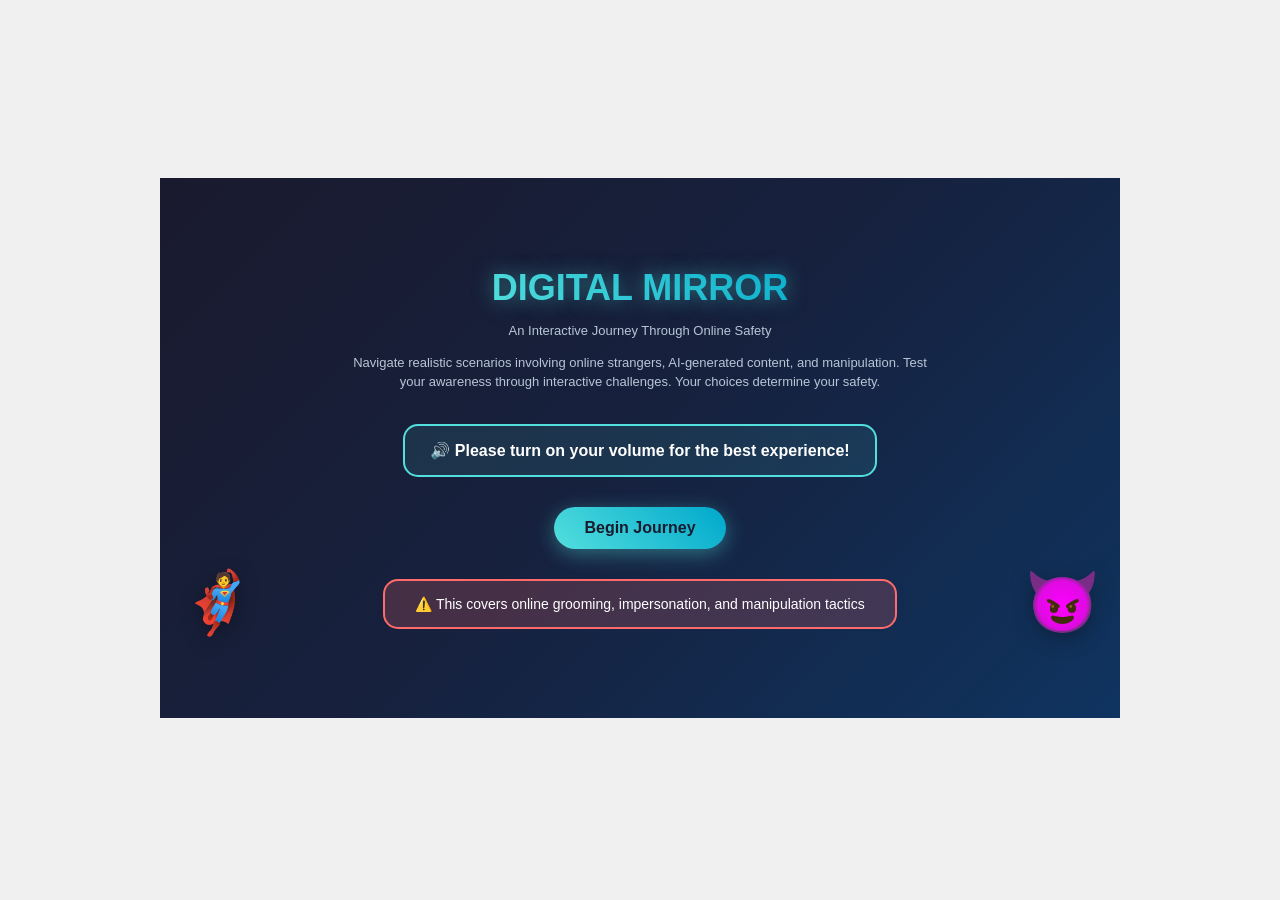
<file: iframe-template.html>
<!DOCTYPE html>
<!-- saved from url=(0050)https://fmscmd.com/xdlab/imda/iframe-template.html -->
<html lang="en"><head><meta http-equiv="Content-Type" content="text/html; charset=UTF-8">
        
        <meta name="viewport" content="width=device-width, initial-scale=1, user-scalable=yes">
        <!-- change the title accordingly-->
        <title>Digital Mirror - Online Safety Journey</title>
        
        <style>
            body{
                margin:0;
                padding:0;
                width:100vw;
                height:100vh;
                display:flex;
                justify-content: center;
                align-items: center;
                background:#F0F0F0;
                font-family: Verdana, Geneva, Tahoma, sans-serif;
                overflow:hidden;
            }
            #overlay{
                background:rgba(0,0,0,0.6);
                width:100vw;
                height:100vh;
                display: flex;
                justify-content: center;
                align-items: center;
                position:absolute;
                top:-100vh;
            }
            #overlay div{
                text-align: center;
                color: whitesmoke;
            }
            
            iframe{
                width: 960px;
                height: 540px;
                aspect-ratio: 16/9;
                border:none;
                background-color: aliceblue;
                overflow:hidden;
            }

             @media only screen 
            and (min-device-width: 375px) 
            and (orientation: portrait) { 
               /*show rotate overlay icon*/
                #overlay {
                    top:0;
                }
            }
            @media only screen 
            and (max-width: 767px) and (orientation: landscape) { 
                #container{
                    transform:scale(.6);
                }
            }
        </style>
    </head>
    <body>
        <div id="overlay"><div><svg fill="#ffffff" width="150" height="150" version="1.1" id="Capa_1" xmlns="http://www.w3.org/2000/svg" xmlns:xlink="http://www.w3.org/1999/xlink" viewBox="0 0 214.367 214.367" xml:space="preserve">
       <path d="M202.403,95.22c0,46.312-33.237,85.002-77.109,93.484v25.663l-69.76-40l69.76-40v23.494
           c27.176-7.87,47.109-32.964,47.109-62.642c0-35.962-29.258-65.22-65.22-65.22s-65.22,29.258-65.22,65.22
           c0,9.686,2.068,19.001,6.148,27.688l-27.154,12.754c-5.968-12.707-8.994-26.313-8.994-40.441C11.964,42.716,54.68,0,107.184,0
           S202.403,42.716,202.403,95.22z"></path>
       </svg><h1>Please rotate your screen</h1></div></div>
       <!-- rename your homepage or update the src below --> 
       <div id="container"><iframe src="game.html"></iframe></div>
    
</body></html>
</file>
<file: styles.css>
* {
    margin: 0;
    padding: 0;
    box-sizing: border-box;
}

body {
    font-family: 'Segoe UI', Tahoma, Geneva, Verdana, sans-serif;
    background: linear-gradient(135deg, #1a1a2e 0%, #16213e 50%, #0f3460 100%);
    color: #fff;
    overflow: hidden;
    display: flex;
    justify-content: center;
    align-items: center;
    width: 960px;
    height: 540px;
}

#container {
    width: 960px;
    height: 540px;
    position: relative;
    overflow: hidden;
}

/* Welcome Screen */
#welcome {
    width: 100%;
    height: 100%;
    display: flex;
    flex-direction: column;
    justify-content: center;
    align-items: center;
    text-align: center;
    padding: 40px 20px;
    overflow-y: auto;
}

.character {
    position: absolute;
    font-size: 60px;
    z-index: 100;
    filter: drop-shadow(0 5px 10px rgba(0,0,0,0.3));
}

.character.hero {
    bottom: 80px;
    left: 20px;
    animation: bounce 2s ease-in-out infinite;
}

.character.villain {
    bottom: 80px;
    right: 20px;
    animation: wiggle 3s ease-in-out infinite;
}

@keyframes bounce {
    0%, 100% { transform: translateY(0) scale(1); }
    50% { transform: translateY(-15px) scale(1.05); }
}

@keyframes wiggle {
    0%, 100% { transform: rotate(-5deg); }
    50% { transform: rotate(5deg); }
}

#welcome h1 {
    font-size: 36px;
    margin-bottom: 12px;
    text-shadow: 0 0 20px rgba(83, 223, 221, 0.5);
    background: linear-gradient(45deg, #53dfdd, #00a8cc);
    -webkit-background-clip: text;
    background-clip: text;
    -webkit-text-fill-color: transparent;
    animation: glow 2s ease-in-out infinite;
}

@keyframes glow {
    0%, 100% { filter: brightness(1); }
    50% { filter: brightness(1.3); }
}

#welcome p {
    font-size: 13px;
    line-height: 1.5;
    max-width: 700px;
    margin-bottom: 12px;
    color: #b8c5d6;
}

#previous-achievements {
    background: rgba(83, 223, 221, 0.1);
    border: 2px solid #53dfdd;
    border-radius: 20px;
    padding: 20px;
    margin: 20px 0;
    max-width: 700px;
}

#previous-achievements h3 {
    color: #53dfdd;
    font-size: 20px;
    margin-bottom: 15px;
}

#achievement-list {
    display: flex;
    flex-wrap: wrap;
    gap: 10px;
    justify-content: center;
}

.past-badge {
    background: linear-gradient(45deg, #ffd93d, #ff8e53);
    padding: 8px 15px;
    border-radius: 20px;
    font-size: 14px;
    box-shadow: 0 3px 10px rgba(255, 217, 61, 0.4);
}

.btn {
    background: linear-gradient(45deg, #53dfdd, #00a8cc);
    border: none;
    padding: 12px 30px;
    font-size: 16px;
    font-weight: bold;
    color: #1a1a2e;
    border-radius: 50px;
    cursor: pointer;
    transition: all 0.3s ease;
    box-shadow: 0 5px 20px rgba(83, 223, 221, 0.4);
    margin: 10px 10px;
}

.btn:hover {
    transform: translateY(-3px);
    box-shadow: 0 8px 30px rgba(83, 223, 221, 0.6);
}

#welcome .warning {
    background: rgba(255, 107, 107, 0.2);
    border: 2px solid #ff6b6b;
    padding: 15px 30px;
    border-radius: 15px;
    margin-top: 20px;
    font-size: 14px;
}

/* Game Screen */
#screen {
    width: 100%;
    height: 100%;
    position: relative;
    display: none;
}

#progress-bar {
    position: absolute;
    top: 10px;
    left: 10px;
    width: calc(50% - 15px);
    background: rgba(0, 0, 0, 0.95);
    border: 2px solid #53dfdd;
    border-radius: 20px;
    z-index: 100;
    padding: 12px 18px;
}

#progress-bar-label {
    font-size: 11px;
    color: #b8c5d6;
    margin-bottom: 6px;
    text-align: center;
}

#progress-bar-container {
    background: rgba(255, 255, 255, 0.1);
    height: 18px;
    border-radius: 12px;
    overflow: hidden;
}

#progress-bar-fill {
    height: 100%;
    width: 0%;
    background: linear-gradient(90deg, #53dfdd, #00a8cc);
    transition: width 0.5s ease;
    border-radius: 12px;
    box-shadow: 0 0 15px rgba(83, 223, 221, 0.8);
}

#progress-text {
    font-size: 10px;
    text-align: center;
    margin-top: 4px;
    color: #53dfdd;
    font-weight: bold;
}

#trust-meter {
    position: absolute;
    top: 10px;
    right: 10px;
    width: calc(50% - 15px);
    background: rgba(0, 0, 0, 0.95);
    border: 2px solid #53dfdd;
    border-radius: 20px;
    z-index: 100;
    padding: 12px 18px;
}

#trust-meter .label {
    font-size: 11px;
    color: #b8c5d6;
    margin-bottom: 6px;
    text-align: center;
}

#trust-meter .bar-container {
    background: rgba(255, 255, 255, 0.1);
    height: 18px;
    border-radius: 12px;
    overflow: hidden;
}

#trust-meter .bar-fill {
    height: 100%;
    width: 100%;
    background: linear-gradient(90deg, #6bff8c, #53dfdd);
    transition: all 0.5s ease;
    border-radius: 12px;
    box-shadow: 0 0 15px rgba(107, 255, 140, 0.5);
}

#trust-meter .bar-fill.danger {
    background: linear-gradient(90deg, #ff6b6b, #ff8e53);
    box-shadow: 0 0 15px rgba(255, 107, 107, 0.5);
}

#trust-meter .bar-fill.warning {
    background: linear-gradient(90deg, #ffd93d, #ff8e53);
    box-shadow: 0 0 15px rgba(255, 217, 61, 0.5);
}

#trust-meter .status-text {
    font-size: 10px;
    text-align: center;
    margin-top: 4px;
    font-weight: bold;
}

#trust-meter.pulse {
    animation: meterPulse 0.3s ease;
}

@keyframes meterPulse {
    0%, 100% { transform: scale(1); }
    50% { transform: scale(1.05); }
}

#streak-display {
    position: absolute;
    top: 95px;
    left: 50%;
    transform: translateX(-50%);
    background: rgba(255, 217, 61, 0.95);
    border: 2px solid #ffd93d;
    padding: 6px 20px;
    border-radius: 15px;
    font-size: 13px;
    font-weight: bold;
    display: none;
    z-index: 100;
}

#streak-display.active {
    display: block;
}

#story-content {
    position: absolute;
    top: 85px;
    left: 0;
    right: 0;
    bottom: 0;
    padding: 20px 30px 50px 30px;
    overflow-y: auto !important;
    overflow-x: hidden;
    -webkit-overflow-scrolling: touch;
}

.scene-title {
    font-size: 22px;
    margin-bottom: 12px;
    color: #fff;
}

.scene-text {
    font-size: 13px;
    line-height: 1.5;
    color: #b8c5d6;
    margin-bottom: 20px;
}

/* Chat */
.chat-container {
    background: rgba(0, 0, 0, 0.7);
    border: 2px solid #53dfdd;
    border-radius: 20px;
    padding: 25px;
    margin: 30px 0;
    max-width: 650px;
    box-shadow: 0 10px 40px rgba(0, 0, 0, 0.5);
}

.chat-header {
    display: flex;
    align-items: center;
    gap: 15px;
    padding-bottom: 15px;
    border-bottom: 2px solid rgba(83, 223, 221, 0.3);
    margin-bottom: 20px;
}

.chat-avatar {
    width: 50px;
    height: 50px;
    border-radius: 50%;
    background: linear-gradient(45deg, #53dfdd, #00a8cc);
    display: flex;
    align-items: center;
    justify-content: center;
    font-size: 24px;
}

.chat-avatar.sarah {
    background: linear-gradient(45deg, #6bff8c, #53dfdd);
}

.chat-info {
    flex: 1;
}

.chat-name {
    font-weight: bold;
    font-size: 16px;
    color: #53dfdd;
}

.chat-status {
    font-size: 12px;
    color: #6bff8c;
}

.chat-messages {
    min-height: 150px;
    max-height: 400px;
    overflow-y: auto;
    margin-bottom: 20px;
    padding-right: 10px;
}

.chat-message {
    display: flex;
    margin-bottom: 15px;
    opacity: 0;
    animation: fadeInMessage 0.5s ease forwards;
}

@keyframes fadeInMessage {
    to { opacity: 1; }
}

.chat-message.alex,
.chat-message.sarah {
    justify-content: flex-start;
}

.chat-message.player {
    justify-content: flex-end;
}

.message-bubble {
    max-width: 80%;
    padding: 12px 18px;
    border-radius: 20px;
    font-size: 15px;
    line-height: 1.5;
    word-wrap: break-word;
}

.chat-message.alex .message-bubble {
    background: rgba(83, 223, 221, 0.2);
    border: 1px solid #53dfdd;
    border-radius: 20px 20px 20px 5px;
}

.chat-message.sarah .message-bubble {
    background: rgba(107, 255, 140, 0.2);
    border: 1px solid #6bff8c;
    border-radius: 20px 20px 20px 5px;
}

.chat-message.player .message-bubble {
    background: linear-gradient(135deg, #0095f6, #00a8cc);
    color: #fff;
    border-radius: 20px 20px 5px 20px;
}

.typing-indicator {
    display: flex;
    gap: 8px;
    padding: 15px 20px;
    background: rgba(83, 223, 221, 0.2);
    border: 1px solid #53dfdd;
    border-radius: 20px 20px 20px 5px;
    max-width: 80px;
}

.typing-dot {
    width: 10px;
    height: 10px;
    border-radius: 50%;
    background: #53dfdd;
    animation: typingDot 1.4s infinite;
}

.typing-dot:nth-child(2) { animation-delay: 0.2s; }
.typing-dot:nth-child(3) { animation-delay: 0.4s; }

@keyframes typingDot {
    0%, 60%, 100% { transform: translateY(0); opacity: 0.4; }
    30% { transform: translateY(-10px); opacity: 1; }
}

.chat-responses {
    display: flex;
    flex-direction: column;
    gap: 12px;
}

.chat-response-btn {
    background: rgba(255, 255, 255, 0.05);
    border: 2px solid #53dfdd;
    padding: 15px 20px;
    text-align: left;
    color: #fff;
    font-size: 15px;
    border-radius: 15px;
    cursor: pointer;
    transition: all 0.3s ease;
    display: flex;
    align-items: center;
    gap: 12px;
}

.chat-response-btn:hover {
    background: rgba(83, 223, 221, 0.2);
    transform: translateX(5px);
}

.response-icon {
    font-size: 20px;
}

/* Mini-games */
.minigame-overlay {
    position: absolute;
    top: 0;
    left: 0;
    width: 100%;
    height: 100%;
    background: rgba(0, 0, 0, 0.97);
    z-index: 1000;
    display: none;
    align-items: center;
    justify-content: center;
    padding: 20px;
}

.minigame-overlay.active {
    display: flex;
}

.minigame-container {
    background: linear-gradient(135deg, #1a1a2e 0%, #16213e 100%);
    border: 3px solid #53dfdd;
    border-radius: 25px;
    padding: 20px;
    max-width: 900px;
    width: 100%;
    box-shadow: 0 20px 60px rgba(0, 0, 0, 0.8);
    max-height: 500px;
    overflow-y: auto;
}

.minigame-title {
    font-size: 22px;
    color: #53dfdd;
    margin-bottom: 10px;
    text-align: center;
    text-shadow: 0 0 20px rgba(83, 223, 221, 0.5);
}

.minigame-instructions {
    background: rgba(83, 223, 221, 0.1);
    padding: 12px 16px;
    border-radius: 15px;
    margin-bottom: 15px;
    font-size: 13px;
    line-height: 1.5;
    border-left: 4px solid #53dfdd;
}

.minigame-grid {
    display: grid;
    grid-template-columns: repeat(auto-fit, minmax(200px, 1fr));
    gap: 15px;
    margin: 20px 0;
}

.minigame-item {
    background: rgba(255, 255, 255, 0.05);
    border: 3px solid #363636;
    border-radius: 15px;
    padding: 20px;
    cursor: pointer;
    transition: all 0.3s ease;
    text-align: center;
    min-height: 130px;
    display: flex;
    flex-direction: column;
    align-items: center;
    justify-content: center;
}

.minigame-item:hover {
    border-color: #53dfdd;
    transform: translateY(-5px);
}

.minigame-item.correct {
    border-color: #6bff8c;
    background: rgba(107, 255, 140, 0.2);
    pointer-events: none;
    animation: celebrate 0.6s ease;
}

@keyframes celebrate {
    0%, 100% { transform: scale(1); }
    50% { transform: scale(1.1) rotate(5deg); }
}

.minigame-item.wrong {
    border-color: #ff6b6b;
    background: rgba(255, 107, 107, 0.2);
    animation: shake 0.5s ease;
}

@keyframes shake {
    0%, 100% { transform: translateX(0); }
    25% { transform: translateX(-10px); }
    75% { transform: translateX(10px); }
}

.minigame-icon {
    font-size: 40px;
    margin-bottom: 10px;
}

.minigame-label {
    font-size: 14px;
    font-weight: bold;
    line-height: 1.3;
}

/* DODGE GAME */
.dodge-game {
    width: 100%;
    max-width: 800px;
    height: 280px;
    background: #000;
    border-radius: 15px;
    position: relative;
    overflow: hidden;
    border: 3px solid #53dfdd;
    margin: 10px auto;
}

.dodge-player {
    width: 80px;
    height: 60px;
    position: absolute;
    bottom: 20px;
    left: 50%;
    transform: translateX(-50%);
    z-index: 10;
    font-size: 60px;
    line-height: 60px;
    text-align: center;
    filter: drop-shadow(0 5px 10px rgba(83, 223, 221, 0.5));
}

.dodge-threat {
    width: 35px;
    height: 35px;
    background: #ff6b6b;
    position: absolute;
    border-radius: 5px;
}

.dodge-safe-info {
    width: 30px;
    height: 30px;
    background: #6bff8c;
    border-radius: 50%;
    position: absolute;
}

.dodge-hud {
    position: absolute;
    top: 10px;
    left: 10px;
    right: 10px;
    display: flex;
    justify-content: space-between;
    align-items: center;
    color: #fff;
    font-size: 18px;
    font-weight: bold;
    z-index: 5;
}

.dodge-lives {
    display: flex;
    gap: 5px;
}

.heart {
    font-size: 24px;
    color: #ff6b6b;
    filter: drop-shadow(0 0 5px rgba(255, 107, 107, 0.8));
    transition: all 0.3s ease;
}

.heart.lost {
    color: #2a2a2a;
    filter: grayscale(100%) opacity(0.3);
    text-shadow: none;
}

/* SEQUENCE GAME */
.sequence-game {
    width: 100%;
    max-width: 600px;
    margin: 20px auto;
}

.sequence-display {
    min-height: 100px;
    background: rgba(0, 0, 0, 0.5);
    border: 3px solid #53dfdd;
    border-radius: 15px;
    padding: 20px;
    margin-bottom: 20px;
    display: flex;
    align-items: center;
    justify-content: center;
    font-size: 24px;
    gap: 10px;
}

.sequence-buttons {
    display: grid;
    grid-template-columns: repeat(4, 1fr);
    gap: 15px;
}

.sequence-btn {
    background: rgba(255, 255, 255, 0.1);
    border: 3px solid #53dfdd;
    border-radius: 15px;
    padding: 30px 20px;
    font-size: 40px;
    cursor: pointer;
    transition: all 0.3s ease;
}

.sequence-btn:hover {
    background: rgba(83, 223, 221, 0.3);
    transform: scale(1.05);
}

.sequence-btn.flash {
    background: rgba(83, 223, 221, 0.8);
    transform: scale(1.1);
}

.sequence-btn.wrong {
    background: rgba(255, 107, 107, 0.5);
    animation: shake 0.5s ease;
}

.minigame-score {
    text-align: center;
    font-size: 18px;
    margin-top: 20px;
    padding: 15px;
    background: rgba(83, 223, 221, 0.1);
    border-radius: 15px;
    border: 2px solid #53dfdd;
}

.minigame-score.success {
    background: rgba(107, 255, 140, 0.2);
    border-color: #6bff8c;
}

.minigame-btn {
    background: linear-gradient(45deg, #53dfdd, #00a8cc);
    border: none;
    padding: 15px 40px;
    font-size: 18px;
    font-weight: bold;
    color: #1a1a2e;
    border-radius: 50px;
    cursor: pointer;
    margin-top: 20px;
}

/* Choices */
.choices {
    display: flex;
    flex-direction: column;
    gap: 15px;
    margin-top: 30px;
}

.choice-btn {
    background: rgba(255, 255, 255, 0.05);
    border: 2px solid #53dfdd;
    padding: 20px;
    text-align: left;
    color: #fff;
    font-size: 16px;
    border-radius: 12px;
    cursor: pointer;
    transition: all 0.3s ease;
    display: flex;
    align-items: center;
    gap: 15px;
}

.choice-btn:hover {
    background: rgba(83, 223, 221, 0.2);
    transform: translateX(10px);
}

.choice-icon {
    font-size: 24px;
}

.outcome-box {
    background: rgba(255, 107, 107, 0.1);
    border: 2px solid #ff6b6b;
    padding: 25px;
    margin: 25px 0;
    border-radius: 15px;
}

.outcome-box.safe {
    background: rgba(107, 255, 140, 0.1);
    border-color: #6bff8c;
}

.outcome-title {
    font-size: 22px;
    font-weight: bold;
    margin-bottom: 15px;
}

.outcome-text {
    font-size: 16px;
    line-height: 1.6;
}

.continue-btn {
    margin-top: 20px;
    margin-bottom: 40px;
    background: rgba(83, 223, 221, 0.2);
    border: 2px solid #53dfdd;
    padding: 15px 30px;
    color: #fff;
    font-size: 16px;
    border-radius: 12px;
    cursor: pointer;
    font-weight: bold;
    transition: all 0.3s ease;
}

.continue-btn:hover {
    background: rgba(83, 223, 221, 0.3);
    transform: translateY(-2px);
}

/* Results */
#results {
    display: none;
    position: absolute;
    top: 0;
    left: 0;
    right: 0;
    bottom: 0;
    padding: 50px 30px;
    text-align: center;
    overflow-y: auto;
}

#results h2 {
    font-size: 30px;
    margin-bottom: 12px;
    background: linear-gradient(45deg, #53dfdd, #00a8cc);
    -webkit-background-clip: text;
    background-clip: text;
    -webkit-text-fill-color: transparent;
}

.final-score {
    font-size: 52px;
    font-weight: bold;
    margin: 15px 0;
    text-shadow: 0 0 30px rgba(83, 223, 221, 0.5);
}

.lesson-box {
    background: rgba(255, 255, 255, 0.05);
    border: 2px solid #53dfdd;
    padding: 25px;
    margin: 25px auto;
    border-radius: 15px;
    text-align: left;
    max-width: 800px;
}

.lesson-box h4 {
    color: #53dfdd;
    margin-bottom: 15px;
    font-size: 20px;
}

.lesson-box ul {
    list-style: none;
}

.lesson-box li {
    padding: 10px 0;
    padding-left: 30px;
    position: relative;
}

.lesson-box li:before {
    content: '✓';
    position: absolute;
    left: 0;
    color: #6bff8c;
    font-weight: bold;
}

.achievement-badge {
    display: inline-block;
    background: linear-gradient(45deg, #ffd93d, #ff8e53);
    padding: 10px 20px;
    border-radius: 25px;
    margin: 8px;
    font-size: 16px;
}

/* Game Over */
.game-over-overlay {
    position: absolute;
    top: 0;
    left: 0;
    width: 100%;
    height: 100%;
    background: rgba(0, 0, 0, 0.95);
    z-index: 1000;
    display: flex;
    justify-content: center;
    align-items: center;
}

.game-over-content {
    text-align: center;
    padding: 30px;
    max-width: 600px;
}

.game-over-content h2 {
    font-size: 40px;
    color: #ff6b6b;
    margin-bottom: 15px;
}

.game-over-content p {
    font-size: 14px;
    color: #b8c5d6;
    margin-bottom: 15px;
}

/* Screen scaling is handled by the iframe template */

/* SOCIAL FEED AND GROUP CHAT MINIGAMES */
.social-feed-game {
    width: 100%;
    max-width: 600px;
    margin: 20px auto;
    background: rgba(0, 0, 0, 0.8);
    border: 3px solid #53dfdd;
    border-radius: 20px;
    padding: 20px;
    max-height: 500px;
    overflow-y: auto;
}

.feed-post {
    background: rgba(255, 255, 255, 0.05);
    border: 2px solid #363636;
    border-radius: 15px;
    padding: 20px;
    margin-bottom: 15px;
    cursor: pointer;
    transition: all 0.3s ease;
}

.feed-post:hover {
    border-color: #53dfdd;
    transform: translateY(-3px);
}

.feed-post-header {
    display: flex;
    justify-content: space-between;
    margin-bottom: 15px;
}

.feed-post-name {
    font-weight: bold;
}

.feed-post-time {
    font-size: 12px;
    color: #b8c5d6;
}

.feed-post-content {
    margin-bottom: 12px;
    line-height: 1.5;
}

.feed-post-image {
    width: 100%;
    height: 150px;
    background: linear-gradient(135deg, #1a1a2e, #16213e);
    border-radius: 10px;
    display: flex;
    align-items: center;
    justify-content: center;
    font-size: 40px;
    margin-bottom: 12px;
}

.feed-post-tags {
    display: flex;
    gap: 8px;
    flex-wrap: wrap;
}

.feed-tag {
    background: rgba(255, 107, 107, 0.3);
    padding: 4px 10px;
    border-radius: 12px;
    font-size: 12px;
    color: #ff6b6b;
    border: 1px solid #ff6b6b;
}

.feed-post.flagged {
    border-color: #6bff8c;
    background: rgba(107, 255, 140, 0.1);
}

.feed-post.wrong {
    animation: shake 0.5s ease;
}

.feed-counter {
    text-align: center;
    padding: 15px;
    background: rgba(83, 223, 221, 0.1);
    border-radius: 15px;
    margin-top: 15px;
    font-size: 18px;
    font-weight: bold;
}

.group-chat-game {
    width: 100%;
    max-width: 700px;
    margin: 20px auto;
}

.group-chat-header {
    background: rgba(83, 223, 221, 0.2);
    border: 2px solid #53dfdd;
    padding: 15px;
    border-radius: 15px 15px 0 0;
    text-align: center;
    font-weight: bold;
}

.group-chat-messages {
    background: rgba(0, 0, 0, 0.5);
    border: 2px solid #53dfdd;
    border-top: none;
    padding: 20px;
    max-height: 400px;
    overflow-y: auto;
    border-radius: 0 0 15px 15px;
}

.group-message {
    margin-bottom: 15px;
    opacity: 0;
    animation: fadeInMessage 0.5s ease forwards;
}

.group-message-name {
    font-weight: bold;
    font-size: 14px;
    margin-bottom: 5px;
}

.group-message-text {
    background: rgba(255, 255, 255, 0.1);
    padding: 10px 15px;
    border-radius: 10px;
}

.group-chat-question {
    background: rgba(255, 217, 61, 0.2);
    border: 2px solid #ffd93d;
    padding: 20px;
    margin-top: 20px;
    border-radius: 15px;
}

.group-chat-options {
    display: grid;
    grid-template-columns: 1fr 1fr;
    gap: 15px;
    margin-top: 15px;
}

.group-chat-option {
    background: rgba(255, 255, 255, 0.05);
    border: 2px solid #53dfdd;
    padding: 15px;
    border-radius: 10px;
    cursor: pointer;
    transition: all 0.3s ease;
    text-align: center;
}

.group-chat-option:hover {
    background: rgba(83, 223, 221, 0.2);
    transform: scale(1.05);
}

.group-chat-option.correct {
    background: rgba(107, 255, 140, 0.3);
    border-color: #6bff8c;
}

.group-chat-option.wrong {
    background: rgba(255, 107, 107, 0.3);
    border-color: #ff6b6b;
}
</file>
